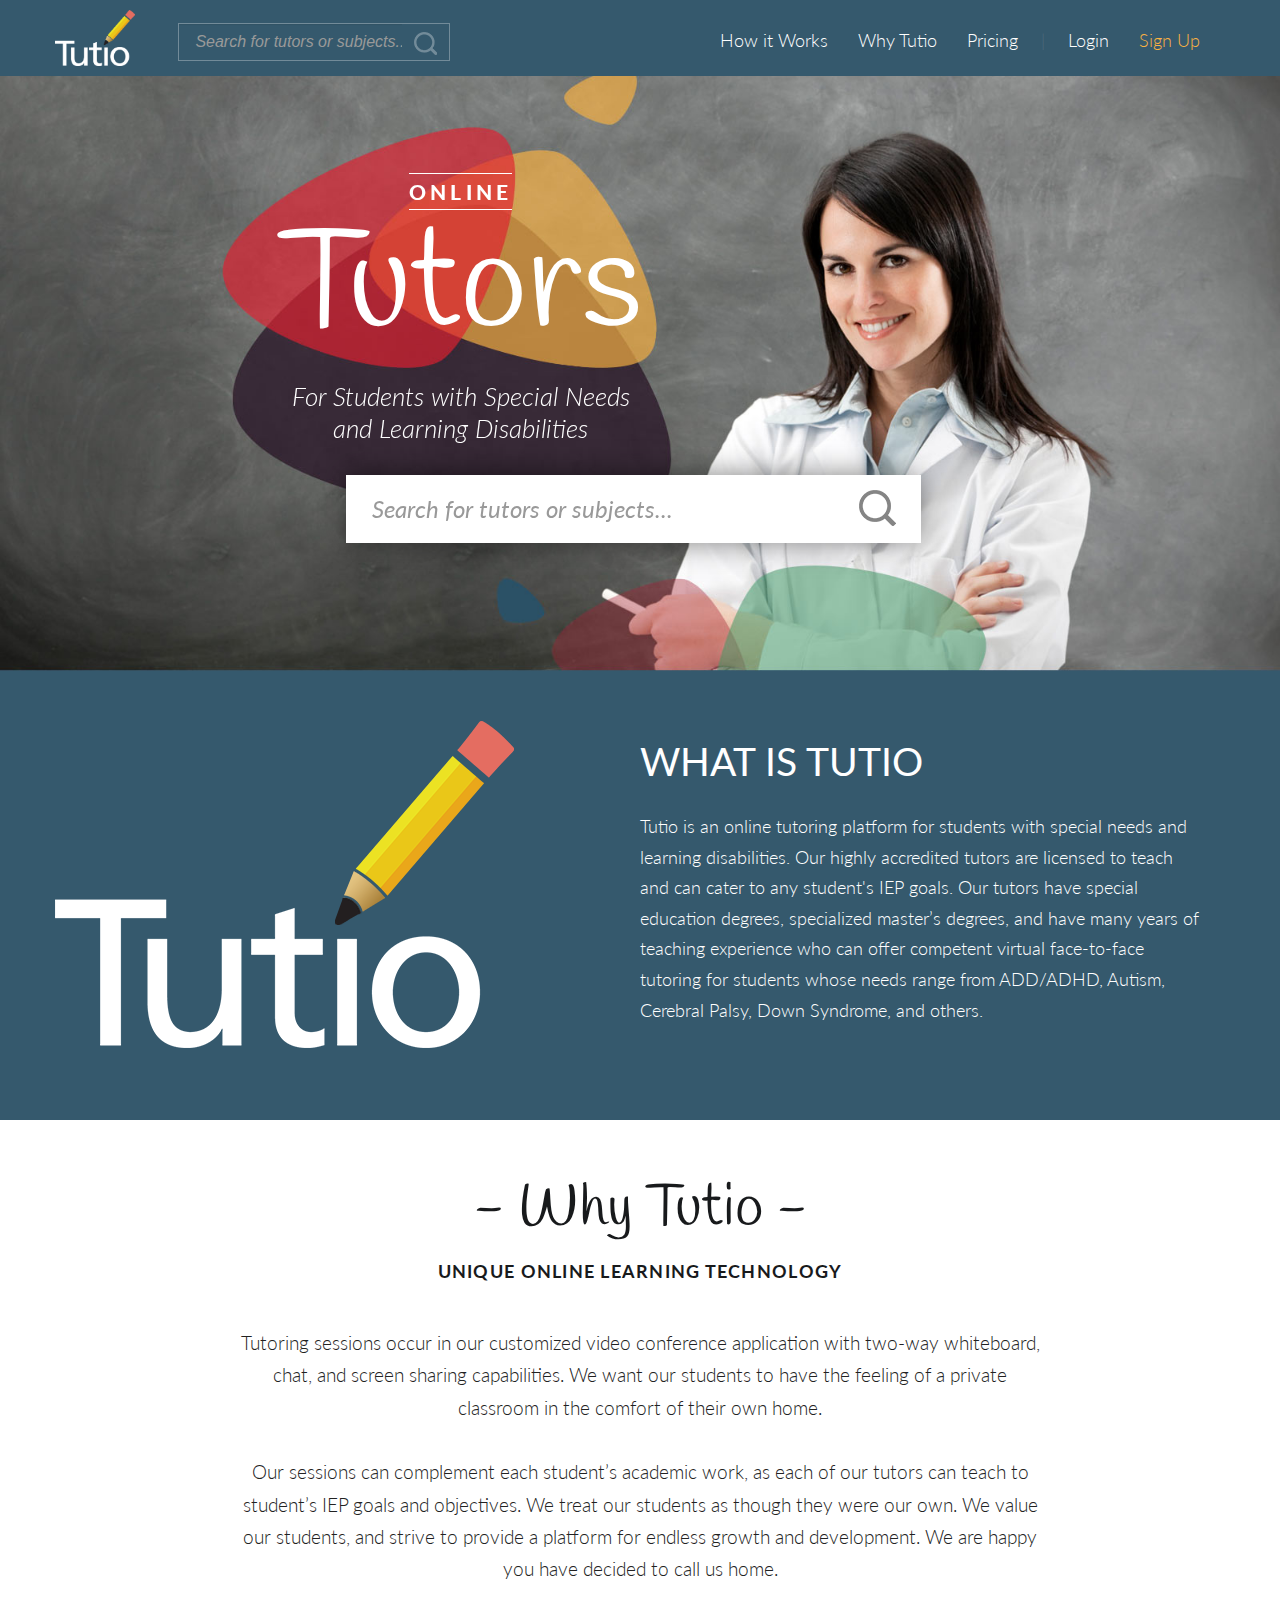
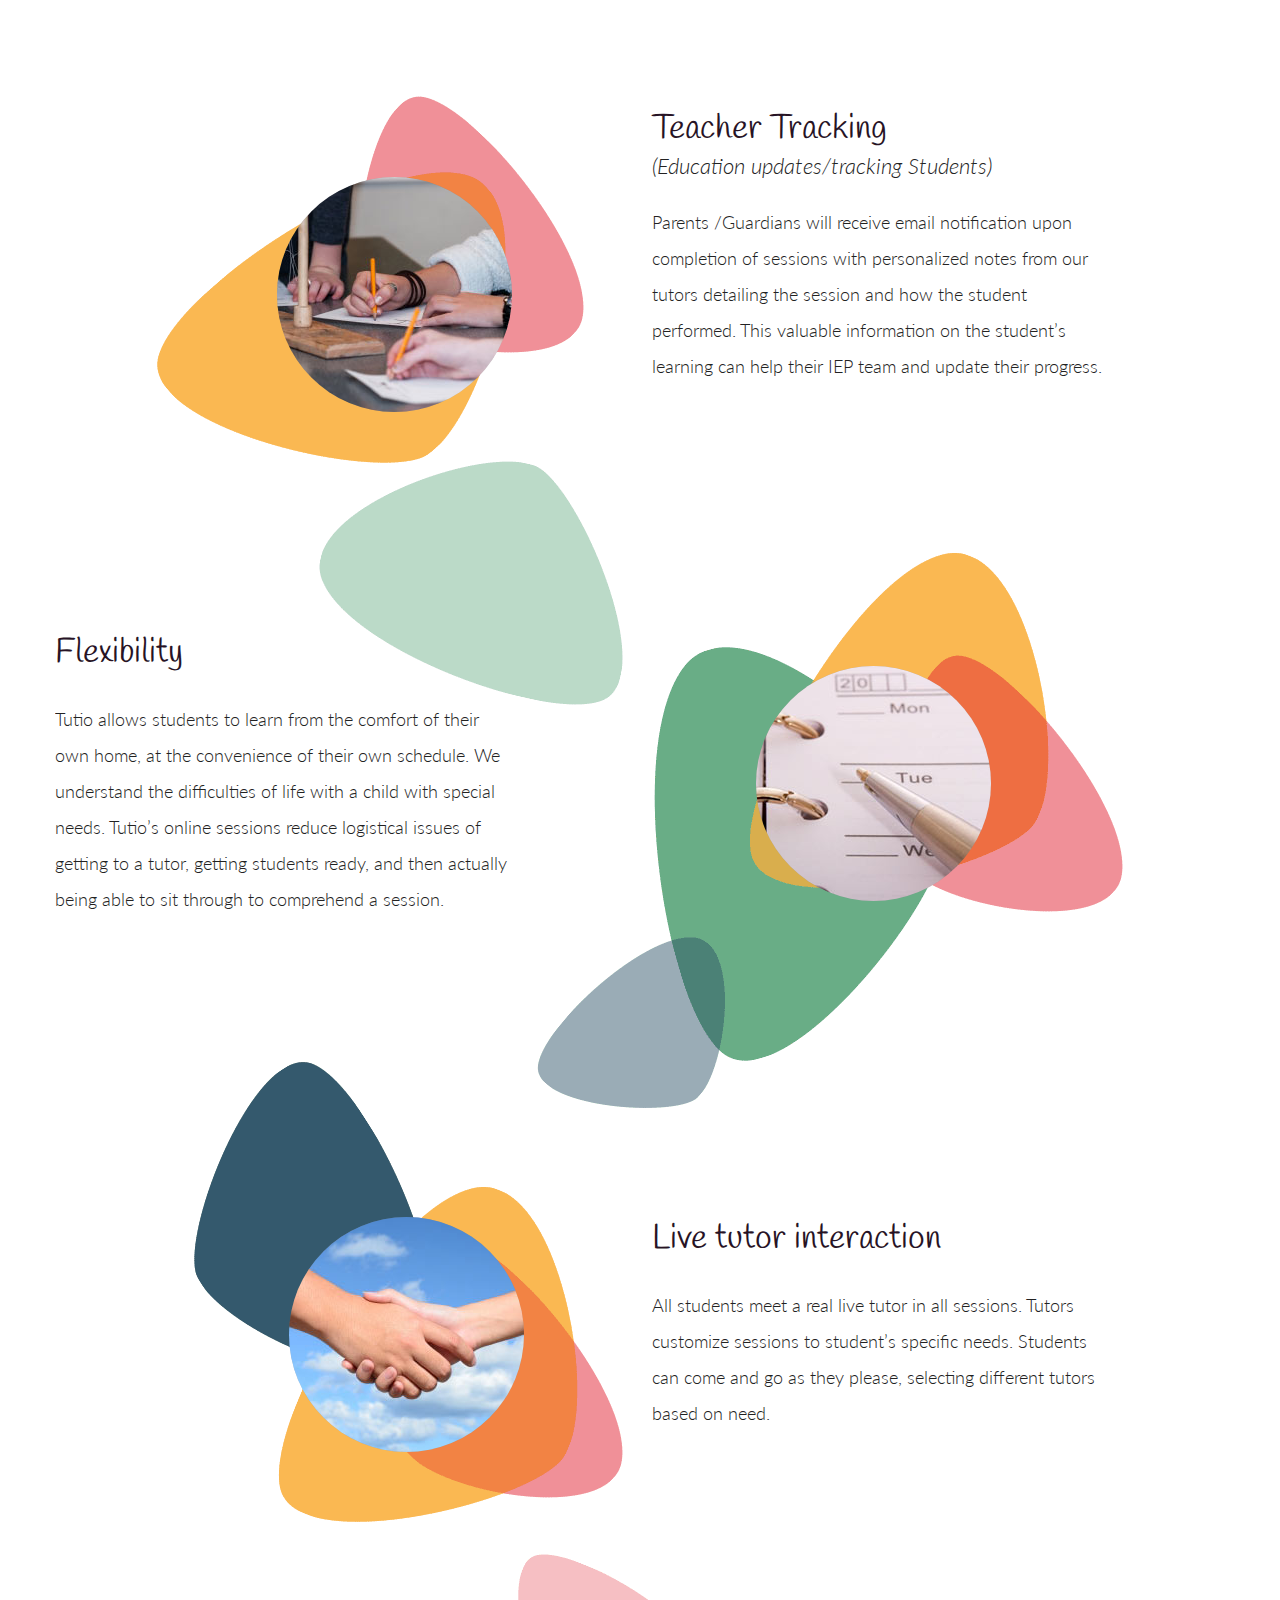
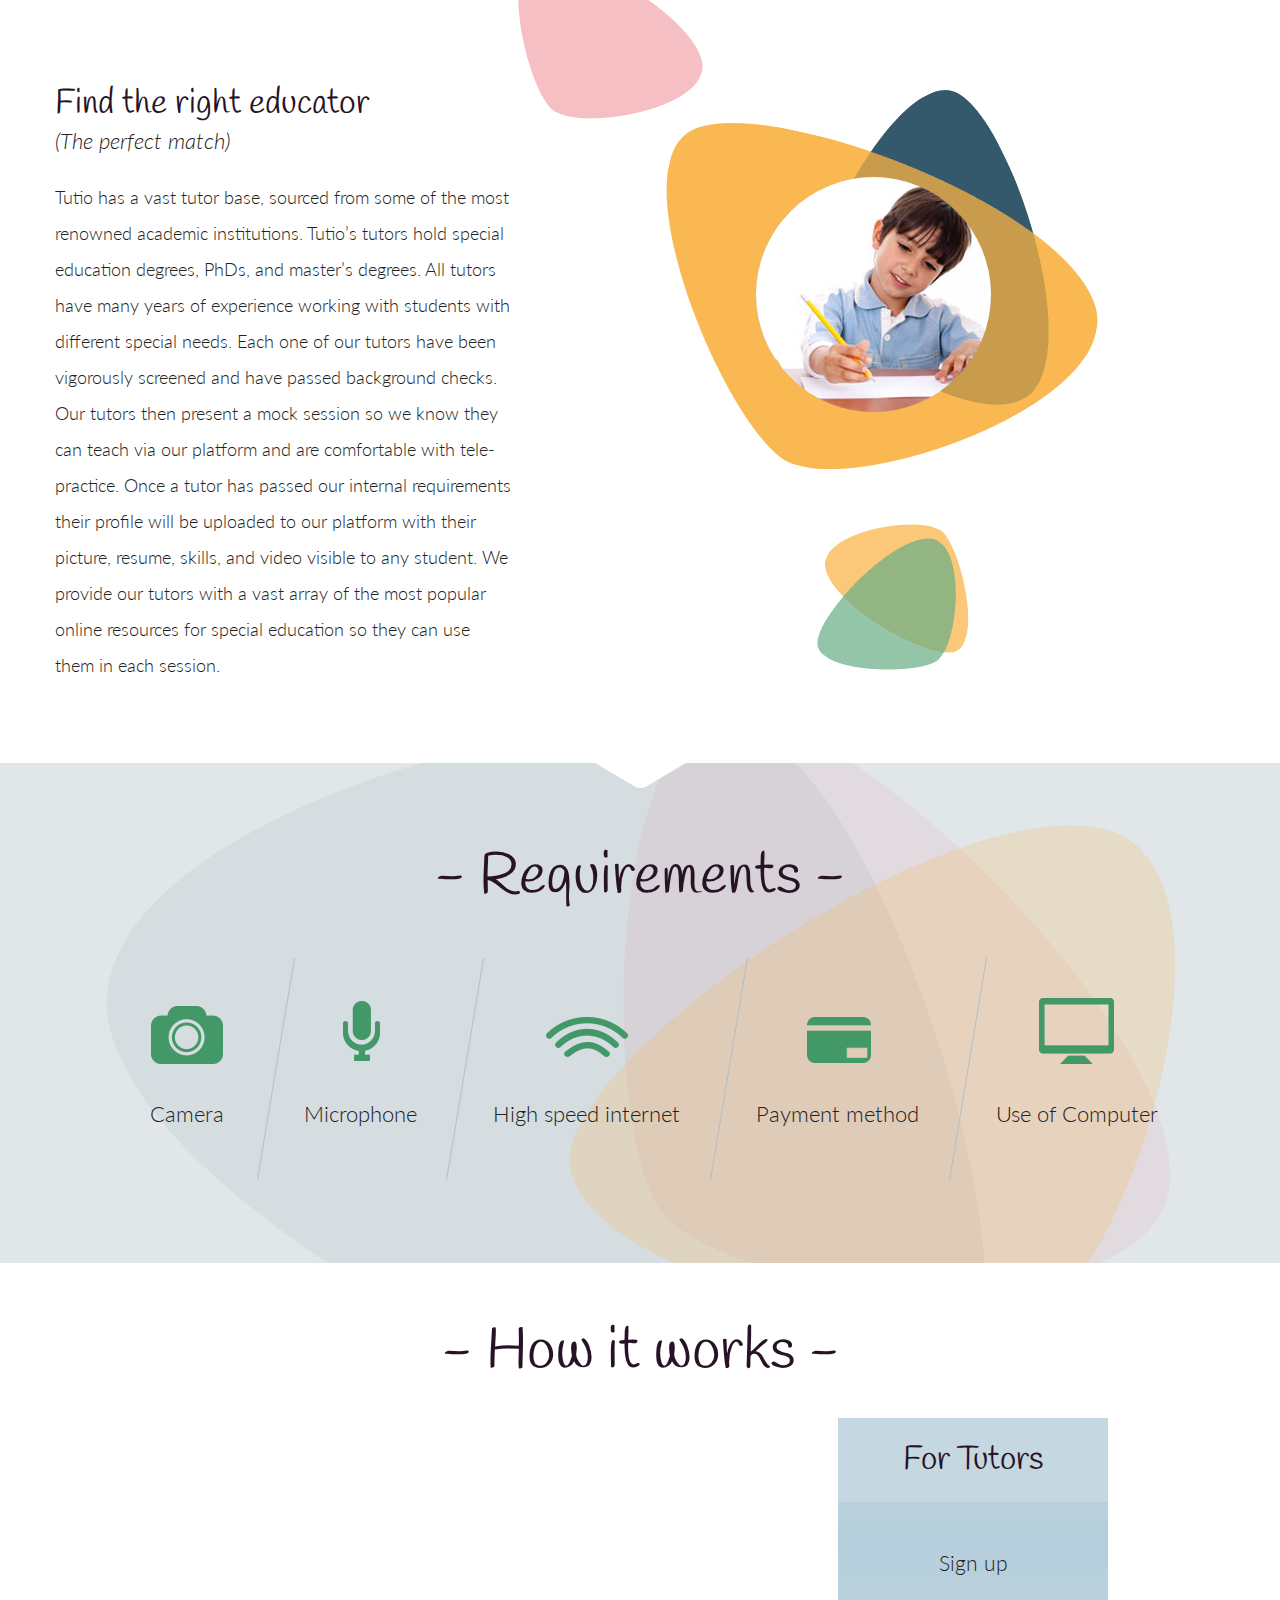
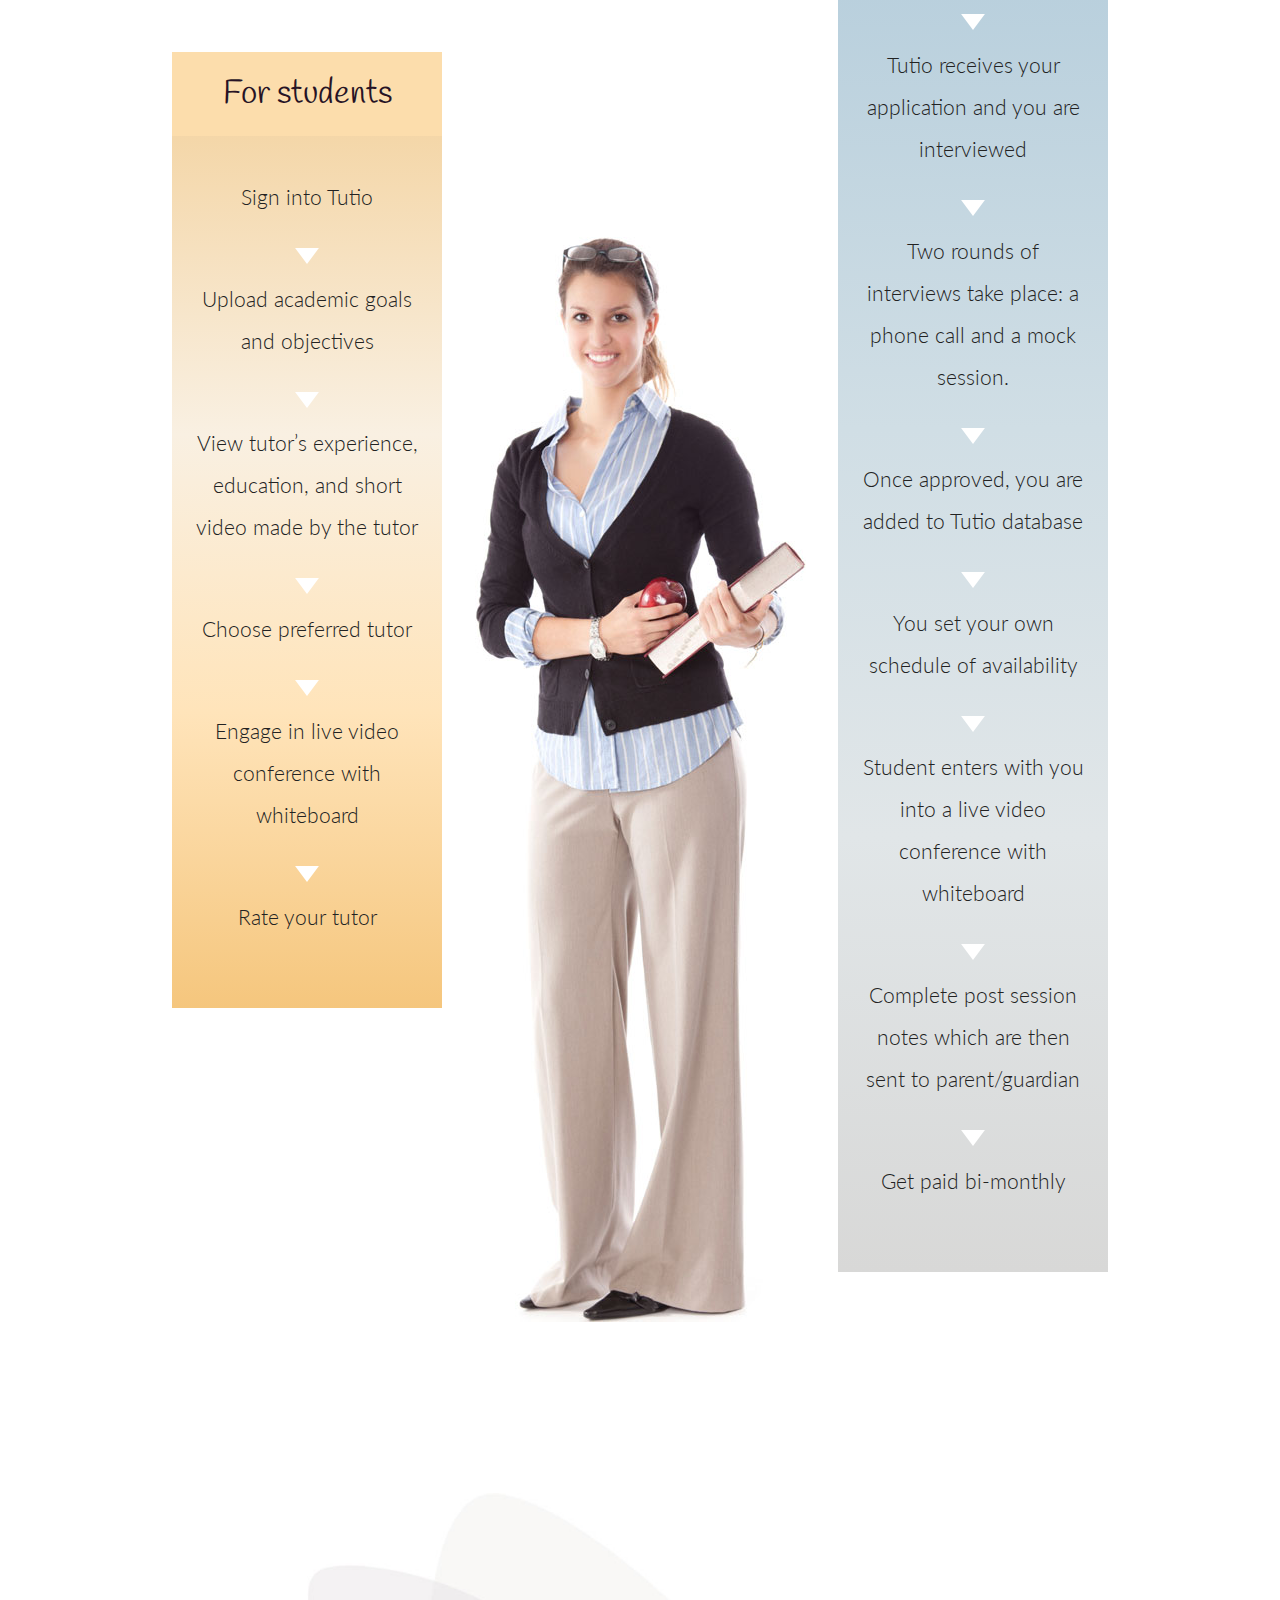
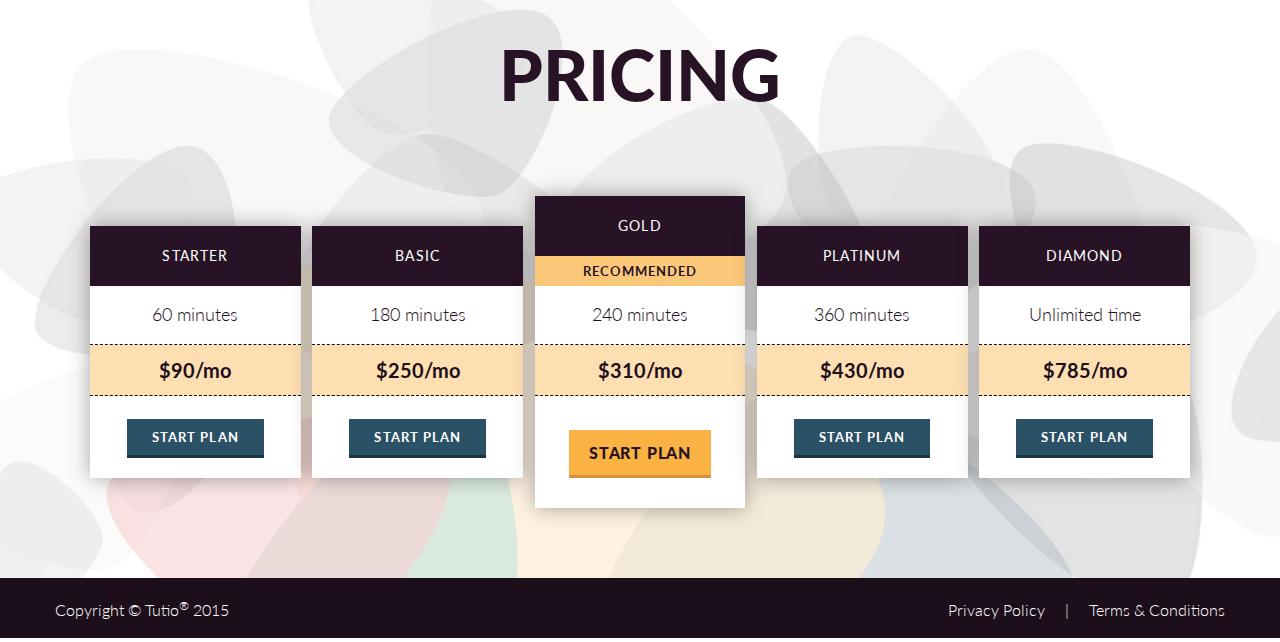
<file: Tutio/public_html/index.html>
<html lang="en">    
    <head>
        <meta charset=utf-8>
        <meta name="viewport" content="width=device-width, initial-scale=1.0">
        <title>Tutio</title>
        <!-- Load fonts -->
        <link href="http://fonts.googleapis.com/css?family=Lato:100,300,400,700,900" rel="stylesheet" type="text/css">
        <link href="http://fonts.googleapis.com/css?family=Handlee" rel="stylesheet" type="text/css">
        <!-- Load css styles -->
        <link rel="stylesheet" type="text/css" href="css/bootstrap.css">
        <link rel="stylesheet" type="text/css" href="css/bootstrap-responsive.css">
        <link rel="stylesheet" type="text/css" href="css/style.css">
        <link rel="stylesheet" type="text/css" href="css/tutio.css">
        <!--[if IE 7]>
            <link rel="stylesheet" type="text/css" href="css/tutio-ie7.css" />
        <![endif]-->
        <!--[if gte IE 9]>
        <style type="text/css">
          .gradient {
             filter: none;
          }
        </style>
      <![endif]-->
        <link rel="stylesheet" type="text/css" href="css/jquery.cslider.css" />
        <link rel="stylesheet" type="text/css" href="css/jquery.bxslider.css" />
        <link rel="stylesheet" type="text/css" href="css/animate.css" />
        <!-- Fav and touch icons -->
        <link rel="apple-touch-icon-precomposed" sizes="144x144" href="images/ico/apple-touch-icon-144.png">
        <link rel="apple-touch-icon-precomposed" sizes="114x114" href="images/ico/apple-touch-icon-114.png">
        <link rel="apple-touch-icon-precomposed" sizes="72x72" href="images/apple-touch-icon-72.png">
        <link rel="apple-touch-icon-precomposed" href="images/ico/apple-touch-icon-57.png">
        <link rel="shortcut icon" href="images/ico/favicon.ico">
    </head>
    <body>
        <div class="navbar">
            <div class="navbar-inner">
                <div class="container">
                    <a href="#" class="brand">
                        <img src="images/logo.png" width="80" height="56" alt="Tutio">
                        <!-- This is website logo -->
                    </a>
                    <form name="search"><input type="search" placeholder="Search for tutors or subjects..."><input type="submit" value=" "></form>
                    <!-- Navigation button, visible on small resolution -->
                    <button type="button" class="btn btn-navbar" data-toggle="collapse" data-target=".nav-collapse">
                        <i class="icon-menu"></i>
                    </button>
                    <!-- Main navigation -->
                    <div class="nav-collapse collapse pull-right">
                        <ul class="nav" id="top-navigation">
                            <li><a href="#how-it-works">How it Works</a></li>
                            <li><a href="#why-tutio">Why Tutio</a></li>
                            <li><a href="#prices">Pricing</a></li>
                            <li><span>|</span></li>
                            <li><a href="#">Login</a></li>
                            <li><a href="#" class="sign-up">Sign Up</a></li>
                        </ul>
                    </div>
                    <!-- End main navigation -->
                </div>
            </div>
        </div>
        <!-- Start home section -->
        <div id="home">
            <h1 class="title">
                <span class="online">online</span>
                <span class="handlee">Tutors</span>
                <span class="desc">For Students with Special Needs and Learning Disabilities</span>
            </h1>
            <form name="search" class="search-big"><input type="search" placeholder="Search for tutors or subjects..."><input type="submit" value=" "></form>
            <ul class="bxslider">
                <li><img src="images/slider01.jpg" alt=""></li>
                <li><img src="images/slider02.jpg" alt=""></li>
                <li><img src="images/slider03.jpg" alt=""></li>
                <li><img src="images/slider04.jpg" alt=""></li>
            </ul>
        </div>
        <!-- End home section -->
        <!-- About Tutio section start -->
        <div class="section primary-section" id="about-tutio">
            <div class="container">
                <div class="row-fluid">
                    <div class="brand">
                        <img src="images/logo.png" alt="Tutio">
                    </div>
                    <div class="title">
                       <h1>WHAT IS TUTIO</h1>
                       <!-- Section's title goes here -->
                       <p>Tutio is an online tutoring platform for students with special needs and learning disabilities. Our highly accredited tutors are licensed to teach and can cater to any student's IEP goals. Our tutors have special education degrees, specialized master’s degrees, and have many years of teaching experience who can offer competent virtual face-to-face tutoring for students whose needs range from ADD/ADHD, Autism, Cerebral Palsy, Down Syndrome, and others.   </p>
                       <!--Simple description for section goes here. -->
                   </div>   
                </div>
            </div>
        </div>
        <!-- About Tutio section end -->
        <!-- Why Tutio section start -->
        <div class="section secondary-section " id="why-tutio">
            <div class="container">
                <div class="title handlee">
                    <h1>- Why Tutio -</h1>
                    <p>Unique Online Learning Technology</p>
                </div>
                <p>
                    Tutoring sessions occur in our customized video conference application with two-way whiteboard, chat, and screen sharing capabilities. We want our students to have the feeling of a private classroom in the comfort of their own home.<br><br>
                    Our sessions can complement each student’s academic work, as each of our tutors can teach to student’s IEP goals and objectives. We treat our students as though they were our own. We value our students, and strive to provide a platform for endless growth and development. We are happy you have decided to call us home. 
                </p>
                <ul class="thumbnails row">
                    <li class="span12 thumbnail teacher-tracking">
                        <img src="images/teacher-tracking.jpg" alt="">
                        <div class="copy">
                            <h3>Teacher Tracking<br><span>(Education updates/tracking Students)</span></h3>
                            <p>Parents /Guardians will receive email notification upon completion of sessions with personalized notes from our tutors detailing the session and how the student performed. This valuable information on the student’s learning can help their IEP team and update their progress.</p>
                        </div>
                    </li>
                    <li class="span12 thumbnail flexibility">
                        <img src="images/flexibility.jpg" alt="">
                        <div class="copy">
                            <h3>Flexibility</h3>
                            <p>Tutio allows students to learn from the comfort of their own home, at the convenience of their own schedule. We understand the difficulties of life with a child with special needs. Tutio’s online sessions reduce logistical issues of getting to a tutor, getting students ready, and then actually being able to sit through to comprehend a session.</p>
                        </div>
                    </li>
                    <li class="span12 thumbnail live-tutor-interaction">
                        <img src="images/live-tutor-interaction.jpg" alt="">
                        <div class="copy">
                            <h3>Live tutor interaction</h3>
                            <p>All students meet a real live tutor in all sessions. Tutors customize sessions to student’s specific needs. Students can come and go as they please, selecting different tutors based on need.</p>
                        </div>
                    </li>
                    <li class="span12 thumbnail find-right-educator">
                        <img src="images/find-right-educator.jpg" alt="">
                        <div class="copy">
                            <h3>Find the right educator<br><span>(The perfect match)</span></h3>
                            <p>Tutio has a vast tutor base, sourced from some of the most renowned academic institutions. Tutio’s tutors hold special education degrees, PhDs, and master’s degrees. All tutors have many years of experience working with students with different special needs. Each one of our tutors have been vigorously screened and have passed background checks. Our tutors then present a mock session so we know they can teach via our platform and are comfortable with tele-practice. Once a tutor has passed our internal requirements their profile will be uploaded to our platform with their picture, resume, skills, and video visible to any student. We provide our tutors with a vast array of the most popular online resources for special education so they can use them in each session.</p>
                        </div>
                    </li>
                </ul>
            </div>
        </div>
        <!-- Why Tutio section end -->
        <!-- Requirements section start -->
        <div class="section primary-section" id="requirements">
            <div class="triangle"></div>
            <div class="container">
                <div class="title handlee">
                    <h1>- Requirements -</h1>
                </div>
                <ul class="reqs-text">
                    <li class="camera"><span></span>Camera</li>
                    <li class="microphone"><span></span>Microphone</li>
                    <li class="internet"><span></span>High speed internet</li>
                    <li class="payment"><span></span>Payment method</li>
                    <li class="computer"><span></span>Use of Computer</li>
                </ul>
            </div>
        </div>
        <!-- Requirements section end -->
        <!-- How it works section start -->
        <div id="how-it-works">
            <div class="section primary-section">
                <div class="container">
                    <div class="title handlee">
                        <h1>- How it works -</h1>
                    </div>
                    <div class="for-students pull-left">
                        <h3>For students</h3>
                        <ul>
                            <li>Sign into Tutio</li>
                            <li>Upload academic goals and objectives</li>
                            <li>View tutor’s experience, education, and short video made by the tutor</li>
                            <li>Choose preferred tutor</li>
                            <li>Engage in live video conference with whiteboard</li>
                            <li>Rate your tutor</li>
                        </ul>
                    </div>
                    <div class="for-tutors pull-right">
                        <h3>For Tutors</h3>
                        <ul>
                            <li>Sign up</li>
                            <li>Tutio receives your application and you are interviewed</li>
                            <li>Two rounds of interviews take place: a phone call and a mock session.</li>
                            <li>Once approved, you are added to Tutio database</li>
                            <li>You set your own schedule of availability</li>
                            <li>Student enters with you into a live video conference with whiteboard</li>
                            <li>Complete post session notes which are then sent to parent/guardian</li>
                            <li>Get paid bi-monthly</li>
                        </ul>
                    </div>
                </div>
            </div>
        </div>
        <!-- Pricing section start -->
        <div id="pricing" class="section secondary-section">
            <div class="container">
                <div class="title lato">
                    <h1>Pricing</h1>
                </div>
                <div class="price-table row-fluid" id="prices">
                    <div class="span2 price-column offset1">
                        <h3>Starter</h3>
                        <ul class="list">
                            <li> 60 minutes</li>
                            <li class="price">$90/mo</li>
                        </ul>
                        <a href="#" class="button button-ps">Start plan</a>
                    </div>
                    <div class="span2 price-column">
                        <h3>Basic</h3>
                        <ul class="list">
                            <li>180 minutes</li>
                            <li class="price">$250/mo</li>
                        </ul>
                        <a href="#" class="button button-ps">Start plan</a>
                    </div>
                    <div class="span2 price-column recommended">
                        <h3>Gold</h3>
                        <ul class="list">
                            <li class="recommended">recommended</li>
                            <li>240 minutes</li>
                            <li class="price">$310/mo</li>
                        </ul>
                        <a href="#" class="button button-ps button-ps-invert">Start plan</a>
                    </div>
                    <div class="span2 price-column">
                        <h3>Platinum</h3>
                        <ul class="list">
                            <li>360 minutes</li>
                            <li class="price">$430/mo</li>
                        </ul>
                        <a href="#" class="button button-ps">Start plan</a>
                    </div>
                    <div class="span2 price-column">
                        <h3>Diamond</h3>
                        <ul class="list">
                            <li>Unlimited time</li>
                            <li class="price">$785/mo</li>
                        </ul>
                        <a href="#" class="button button-ps">Start plan</a>
                    </div>
                </div>
            </div>
        </div>
        <!-- Pricing section end -->
        <!-- Footer section start -->
        <div class="footer">
            <div class="container">
                <div class="pull-left">Copyright &copy; Tutio<sup>&REG;</sup> 2015</div>
                <div class="pull-right"><a href="#">Privacy Policy</a><span>|</span><a href="#">Terms &amp; Conditions</a></div>
            </div>
        </div>
        <!-- Footer section end -->
        <!-- ScrollUp button start -->
        <div class="scrollup">
            <a href="#">
                <i class="icon-up-open"></i>
            </a>
        </div>
        <!-- ScrollUp button end -->
        <!-- Include javascript -->
        <script src="js/jquery.js"></script>
        <script type="text/javascript" src="js/jquery.mixitup.js"></script>
        <script type="text/javascript" src="js/bootstrap.js"></script>
        <script type="text/javascript" src="js/modernizr.custom.js"></script>
        <script type="text/javascript" src="js/jquery.bxslider.js"></script>
        <script type="text/javascript" src="js/jquery.cslider.js"></script>
        <script type="text/javascript" src="js/jquery.placeholder.js"></script>
        <script type="text/javascript" src="js/jquery.inview.js"></script>
        <script>
            $(document).ready(function(){
                $('.bxslider').bxSlider({
                    auto: true,
                  });
              });
        </script>
        <!-- css3-mediaqueries.js for IE8 or older -->
        <!--[if lt IE 9]>
            <script src="js/respond.min.js"></script>
        <![endif]-->
        <script type="text/javascript" src="js/app.js"></script>
    </body>
</html>
</file>
<file: Tutio/public_html/css/tutio.css>
@font-face {
  font-family: 'porta';
  src: url('../fonts/pluton.eot?49924914');
  src: url('../fonts/pluton.eot?49924914#iefix') format('embedded-opentype'),
       url('../fonts/pluton.woff?49924914') format('woff'),
       url('../fonts/pluton.ttf?49924914') format('truetype'),
       url('../fonts/pluton.svg?49924914#porta') format('svg');
  font-weight: normal;
  font-style: normal;
}
/* Chrome hack: SVG is rendered more smooth in Windozze. 100% magic, uncomment if you need it. */
/* Note, that will break hinting! In other OS-es font will be not as sharp as it could be */
/*
@media screen and (-webkit-min-device-pixel-ratio:0) {
  @font-face {
    font-family: 'porta';
    src: url('../font/porta.svg?49924914#porta') format('svg');
  }
}
*/

.navbar .nav > li > a.sign-up { color: #fab243; }

 [class^="icon-"]:before, [class*=" icon-"]:before {
  font-family: "porta";
  font-style: normal;
  font-weight: normal;
  speak: none;
 
  display: inline-block;
  text-decoration: inherit;
  
  text-align: center;
  /* opacity: .8; */
 
  /* For safety - reset parent styles, that can break glyph codes*/
  font-variant: normal;
  text-transform: none;
     
  /* fix buttons height, for twitter bootstrap */
  
 
  /* you can be more comfortable with increased icons size */
   /*font-size: 120%; */


 
  /* Uncomment for 3D effect */
  /* text-shadow: 1px 1px 1px rgba(127, 127, 127, 0.3); */
}

.icon-plus:before { content: '\e826'; } /* '' */
.icon-email:before { content: '\e825'; } /* '' */
.icon-cog:before { content: '\e823'; } /* '' */
.icon-ok:before { content: '\e80a'; } /* '' */
.icon-cancel:before { content: '\e80b'; } /* '' */
.icon-calendar:before { content: '\e10b'; } /* '' */
.icon-help-circled:before { content: '\e81a'; } /* '' */
.icon-location:before { content: '\e81b'; } /* '' */
.icon-left-open:before { content: '\e804'; } /* '' */
.icon-right-open:before { content: '\e803'; } /* '' */
.icon-up-open:before { content: '\e805'; } /* '' */
.icon-menu-1:before { content: '\e800'; } /* '' */
.icon-link-ext:before { content: '\e822'; } /* '' */
.icon-menu:before { content: '\e801'; } /* '' */
.icon-mail-alt:before { content: '\e81c'; } /* '' */
.icon-angle-left:before { content: '\e81e'; } /* '' */
.icon-angle-right:before { content: '\e81f'; } /* '' */
.icon-angle-up:before { content: '\e820'; } /* '' */
.icon-angle-down:before { content: '\e821'; } /* '' */
.icon-desktop:before { content: '\e814'; } /* '' */
.icon-mobile:before { content: '\e81d'; } /* '' */
.icon-calendar-empty:before { content: '\e802'; } /* '' */
.icon-github-circled:before { content: '\e811'; } /* '' */
.icon-vimeo-circled:before { content: '\e808'; } /* '' */
.icon-twitter-circled:before { content: '\e807'; } /* '' */
.icon-facebook-circled:before { content: '\e80e'; } /* '' */
.icon-gplus-circled:before { content: '\e80d'; } /* '' */
.icon-pinterest-circled:before { content: '\e809'; } /* '' */
.icon-linkedin-circled:before { content: '\e806'; } /* '' */
.icon-dribbble-circled:before { content: '\e80f'; } /* '' */
.icon-stumbleupon-circled:before { content: '\e810'; } /* '' */
.icon-lastfm-circled:before { content: '\e812'; } /* '' */
.icon-skype-circled:before { content: '\e813'; } /* '' */
.icon-globe:before { content: '\e815'; } /* '' */
.icon-award:before { content: '\e816'; } /* '' */
.icon-user:before { content: '\e818'; } /* '' */
.icon-users:before { content: '\e819'; } /* '' */
.icon-chart-bar:before { content: '\e80c'; } /* '' */
.icon-phone:before { content: '\e824'; } /* '' */
.icon-megaphone:before { content: '\e817'; } /* '' */
</file>
<file: Tutio/public_html/css/tutio-ie7.css>
[class^="icon-"], [class*=" icon-"] {
  font-family: 'porta';
  font-style: normal;
  font-weight: normal;
 
  /* fix buttons height */
  line-height: 1.0em;
 
  /* you can be more comfortable with increased icons size */
  /* font-size: 120%; */
}
 
.icon-plus { *zoom: expression( this.runtimeStyle['zoom'] = '1', this.innerHTML = '&#xe826;&nbsp;'); }
.icon-email { *zoom: expression( this.runtimeStyle['zoom'] = '1', this.innerHTML = '&#xe825;&nbsp;'); }
.icon-cog { *zoom: expression( this.runtimeStyle['zoom'] = '1', this.innerHTML = '&#xe823;&nbsp;'); }
.icon-ok { *zoom: expression( this.runtimeStyle['zoom'] = '1', this.innerHTML = '&#xe80a;&nbsp;'); }
.icon-cancel { *zoom: expression( this.runtimeStyle['zoom'] = '1', this.innerHTML = '&#xe80b;&nbsp;'); }
.icon-calendar { *zoom: expression( this.runtimeStyle['zoom'] = '1', this.innerHTML = '&#xe10b;&nbsp;'); }
.icon-help-circled { *zoom: expression( this.runtimeStyle['zoom'] = '1', this.innerHTML = '&#xe81a;&nbsp;'); }
.icon-location { *zoom: expression( this.runtimeStyle['zoom'] = '1', this.innerHTML = '&#xe81b;&nbsp;'); }
.icon-left-open { *zoom: expression( this.runtimeStyle['zoom'] = '1', this.innerHTML = '&#xe804;&nbsp;'); }
.icon-right-open { *zoom: expression( this.runtimeStyle['zoom'] = '1', this.innerHTML = '&#xe803;&nbsp;'); }
.icon-up-open { *zoom: expression( this.runtimeStyle['zoom'] = '1', this.innerHTML = '&#xe805;&nbsp;'); }
.icon-menu-1 { *zoom: expression( this.runtimeStyle['zoom'] = '1', this.innerHTML = '&#xe800;&nbsp;'); }
.icon-link-ext { *zoom: expression( this.runtimeStyle['zoom'] = '1', this.innerHTML = '&#xe822;&nbsp;'); }
.icon-menu { *zoom: expression( this.runtimeStyle['zoom'] = '1', this.innerHTML = '&#xe801;&nbsp;'); }
.icon-mail-alt { *zoom: expression( this.runtimeStyle['zoom'] = '1', this.innerHTML = '&#xe81c;&nbsp;'); }
.icon-angle-left { *zoom: expression( this.runtimeStyle['zoom'] = '1', this.innerHTML = '&#xe81e;&nbsp;'); }
.icon-angle-right { *zoom: expression( this.runtimeStyle['zoom'] = '1', this.innerHTML = '&#xe81f;&nbsp;'); }
.icon-angle-up { *zoom: expression( this.runtimeStyle['zoom'] = '1', this.innerHTML = '&#xe820;&nbsp;'); }
.icon-angle-down { *zoom: expression( this.runtimeStyle['zoom'] = '1', this.innerHTML = '&#xe821;&nbsp;'); }
.icon-desktop { *zoom: expression( this.runtimeStyle['zoom'] = '1', this.innerHTML = '&#xe814;&nbsp;'); }
.icon-mobile { *zoom: expression( this.runtimeStyle['zoom'] = '1', this.innerHTML = '&#xe81d;&nbsp;'); }
.icon-calendar-empty { *zoom: expression( this.runtimeStyle['zoom'] = '1', this.innerHTML = '&#xe802;&nbsp;'); }
.icon-github-circled { *zoom: expression( this.runtimeStyle['zoom'] = '1', this.innerHTML = '&#xe811;&nbsp;'); }
.icon-vimeo-circled { *zoom: expression( this.runtimeStyle['zoom'] = '1', this.innerHTML = '&#xe808;&nbsp;'); }
.icon-twitter-circled { *zoom: expression( this.runtimeStyle['zoom'] = '1', this.innerHTML = '&#xe807;&nbsp;'); }
.icon-facebook-circled { *zoom: expression( this.runtimeStyle['zoom'] = '1', this.innerHTML = '&#xe80e;&nbsp;'); }
.icon-gplus-circled { *zoom: expression( this.runtimeStyle['zoom'] = '1', this.innerHTML = '&#xe80d;&nbsp;'); }
.icon-pinterest-circled { *zoom: expression( this.runtimeStyle['zoom'] = '1', this.innerHTML = '&#xe809;&nbsp;'); }
.icon-linkedin-circled { *zoom: expression( this.runtimeStyle['zoom'] = '1', this.innerHTML = '&#xe806;&nbsp;'); }
.icon-dribbble-circled { *zoom: expression( this.runtimeStyle['zoom'] = '1', this.innerHTML = '&#xe80f;&nbsp;'); }
.icon-stumbleupon-circled { *zoom: expression( this.runtimeStyle['zoom'] = '1', this.innerHTML = '&#xe810;&nbsp;'); }
.icon-lastfm-circled { *zoom: expression( this.runtimeStyle['zoom'] = '1', this.innerHTML = '&#xe812;&nbsp;'); }
.icon-skype-circled { *zoom: expression( this.runtimeStyle['zoom'] = '1', this.innerHTML = '&#xe813;&nbsp;'); }
.icon-globe { *zoom: expression( this.runtimeStyle['zoom'] = '1', this.innerHTML = '&#xe815;&nbsp;'); }
.icon-award { *zoom: expression( this.runtimeStyle['zoom'] = '1', this.innerHTML = '&#xe816;&nbsp;'); }
.icon-user { *zoom: expression( this.runtimeStyle['zoom'] = '1', this.innerHTML = '&#xe818;&nbsp;'); }
.icon-users { *zoom: expression( this.runtimeStyle['zoom'] = '1', this.innerHTML = '&#xe819;&nbsp;'); }
.icon-chart-bar { *zoom: expression( this.runtimeStyle['zoom'] = '1', this.innerHTML = '&#xe80c;&nbsp;'); }
.icon-phone { *zoom: expression( this.runtimeStyle['zoom'] = '1', this.innerHTML = '&#xe824;&nbsp;'); }
.icon-megaphone { *zoom: expression( this.runtimeStyle['zoom'] = '1', this.innerHTML = '&#xe817;&nbsp;'); }
</file>
<file: Tutio/public_html/css/style.css>
/* Table of content
1.General - This is created general styles and overide some bootstrap classes.
2.Layout
 2.1 Animations
 2.2 Buttons
 2.3 Thumbnail - overide bootstrap thumbnail and add mased effect
 2.4 Social icons -style for social icons list
3 Sections - definition for section and subsection
 3.1 Why Tutio
 3.2 Requirements
 3.3 How it works
 3.4 Pricing
 3.5 Home
 3.6 Footer
4 Responsive 
**********************************************************************/

/*
1. General
**********************************************************************/
 body {
    font-family:'Lato', sans-serif;
    color: #FFF;
    line-height:1.2em;
    font-size:17px;
    line-height:20px;
    font-weight:400;
}
a {
    color:#181A1C;
    text-decoration: none;
}
a:hover {
    color: #FECE1A;
    text-decoration:none;
}
.navbar .nav > li > a:focus,
.navbar .nav > li > a:hover {
  color: #FFF !important;
}
h1, h2, h3, h4, h5, h6 {
    font-weight: normal;
}
h1 {
    margin: 10px;
}
p {
    padding: 10px;
    font-weight: 300;
    color: #222;
    line-height: 1.7em;
    font-size: 19px;
}
.navbar {
    background: #35596D;
    margin-bottom:0;
    min-height:75px;
}

.navbar-fixed-top {
    min-height:60px;
    height:60px;
    padding-top:0;
}
.navbar-inner {
    background: #35596D;
    -webkit-border-radius: 0;
    -moz-border-radius: 0;
    border-radius: 0;
    -khtml-border-radius: 0;
    filter: none;
    border: none;
    box-shadow: none;
}
.navbar .brand img {
    width:80px;
    height:56px;
}
.navbar .nav {
    margin: 10px 10px 0 0;
}
.navbar .nav > li > a,
.navbar .nav > li > span {
    line-height: auto;
    vertical-align: middle;
    margin:10px 0px;
    -webkit-box-shadow: none;
    -moz-box-shadow: none;
    box-shadow: none;
    text-shadow: none;
    color: #fff;
    transition: color 1s ease;
    font-size: 18px;
    font-weight: 300;
}
.navbar .nav > li > span {
  float: none;
  padding: 10px 8px 10px;
  color: #4D6A7B;
  text-decoration: none;
  display: block;
}
.navbar .nav > li:hover> a, .navbar .nav > .active > a, .navbar .nav > .active > a:hover, .navbar .nav > .active > a:focus {
    color: #fab243;
    transition: color 1s ease;
    background-color: transparent !important;
    -webkit-box-shadow: none;
     -moz-box-shadow: none;
          box-shadow: none;
}
.navbar .btn-navbar:hover, .navbar .btn-navbar {
    -webkit-border-radius: 0;
    -moz-border-radius: 0;
    border-radius: 0;
    -khtml-border-radius: 0;
    background:#fab243;
    color: #35596D;
}
.navbar input[type="search"] {
    border: 1px solid #728B99;
    background: none;
    color: #FFF;
    font-style: italic;
    -webkit-border-radius: 0;
    -moz-border-radius: 0;
    border-radius: 0;
    -khtml-border-radius: 0;
    width: 100%;
    height: 28px;
    font-size: 16px;
    text-indent: 10px;
    border-right: 0;
    float: left;
}
.navbar input[type="submit"] {
    background: transparent url("../images/search.gif") no-repeat top left;
    width: 48px;
    height: 38px;
    border: 1px solid #728B99;
    border-left: 0;
    position: absolute;
    right: -14px;
    
}
.navbar form { float: left; position: relative; margin-left: 2%; position: relative; top: 23px; width: 22%; }

/******
2. Layout
**********************************************************************/
.centered {
    margin-left:auto;
    margin-right:auto;
    float: none;
    text-align: center;
}
/* Use this class if you want ceter element with span* class */
 .center {
    float: none !important;
    margin: 0 auto !important;
    text-align: center;
}
.highlighted-box {
    background:#F4F8F9;
    padding:20px 30px;
}
.highlighted-box h1 {
    margin:0px;
}
.large-text {
    line-height:1.2em;
    font-size: 30px;
    color: #181A1C;
    padding:20px;
    margin-bottom:20px;
}
.highlighted-box h1, .highlighted-box p {
    color: #181A1C !important;
}
.circle-border {
    display: inline-block;
    -webkit-border-radius: 500px;
    -moz-border-radius: 500px;
    border-radius: 500px;
    -khtml-border-radius: 500px;
    border: 3px solid #fff;
}
.left-align {
    text-align:left;
}
.right-align {
    text-align:left;
}
.error {
    color: #CF0000;
    display: none;
}
.invisible {
    display:none;
    visibility:visible;
}
.triangle {
    margin: 0 auto;
    text-align:center;
    width: 91px;
    height: 25px;
    border-top: 0px solid #FFF;
    border-left: 0px outset transparent;
    border-right: 0px outset transparent;
    position: relative;
    background: url('../images/arrow.png') no-repeat top left;
}
.da-slide {
  position: absolute;
  width: 100%;
  height: 100%;
  top: 0px;
  left: 0px;
  text-align: left;
  border: 1px solid red;
}
.da-slide-current .da-img {
  left: 0 !important;
  opacity: 1;
}
.da-slide .da-img {
  text-align: center;
  width: 100% !important;
  top: 0;
  height: 256px;
  line-height: 360px;
  left: 110%;
  border: 1px solid blue;
}

/*
2.1 Animations
**********/

.bx-wrapper img { width: auto !important; height: auto !important;}
.bx-wrapper .bx-viewport { left: 0 !important; }

 .zoom-in {
    -webkit-transform: scale(1, 1);
    -moz-transform: scale(1, 1);
    -o-transform: scale(1, 1);
    -ms-transform: scale(1, 1);
    -webkit-transition: all 250ms ease;
    -moz-transition: all 250ms ease;
    -o-transition: all 250ms ease;
    -ms-transition: all 250ms ease;
    transition: all 250ms ease;
}
.zoom-in:hover {
    -webkit-transform: scale(1.1, 1.1);
    -moz-transform: scale(1.1, 1.1);
    -o-transform: scale(1.1, 1.1);
    -ms-transform: scale(1.1, 1.1);
}
/*
2.2 Buttons - There are buttons on a transparent background, primary and secondary color background.
**********/
 .button,  .button:visited, .button:focus {
    display:inline-block;
    border:1px solid #181A1C;
    color:#181A1C;
    background-color:transparent;
    padding:10px 25px;
    font-size:17px;
    line-height:auto;
}
.button:hover, .button:active{
    background-color:#181A1C;
    color:#fff;
}
.button-sp, .button-sp:visited, .button-sp:focus {
    border:none;
    background-color:#FECE1A;
    color:#181A1C;
}
.button-sp:hover, .button-sp:active {
    background-color:#181A1C;
    color:#FECE1A;
}
.button-ps, .button-ps:visited, .button-ps:focus {
    border:none;
    background-color:#2B5166;
    color:#FFF;
    border-bottom:3px solid #1A3544;
    font: 700 13px Lato;
    letter-spacing: 0.08em;
}
.button-ps:hover, .button-ps:active,
.button-ps-invert, .button-ps-invert:visited, .button-ps-invert:focus {
    background-color:#FAB243;
    color:#271325;
    border-bottom-color: #D0953A;
}
.button-ps-invert:hover, .button-ps-invert:active {
    border:none;
    background-color:#2B5166;
    color:#FFF;
    border-bottom:3px solid #1A3544;
    font: 700 13px Lato;
    letter-spacing: 0.08em;
}

/*
2.3 Thumbnails - Predefined bootstrap's thumbnail class.
**********/
.thumbnails { background: url("../images/why-tutio.gif") no-repeat center top; }
 .thumbnail {
    width:100%;
    padding:0;
    overflow: hidden;
    position: relative;
    border:0;
    -webkit-border-radius: 0;
    -moz-border-radius: 0;
    border-radius: 0;
    -khtml-border-radius: 0;
    box-shadow:none;
    text-align:center;
}
.teacher-tracking img { margin:7% 0 0 19%; float: left; }
.flexibility img {margin: 20% 20% 0 0; float: right;}
.live-tutor-interaction img { margin: 24% 0 0 20%; float: left; }
.find-right-educator img { margin: 26% 20% 0 0; float: right; }
.flexibility div,
.find-right-educator div { float: left; }
.teacher-tracking div,
.live-tutor-interaction div { float: right; }

.flexibility div { margin-top: 16%; }
.live-tutor-interaction div { margin-top: 23%; }
.find-right-educator div { margin-top: 17%;}

.thumbnail img { 
    -webkit-border-radius: 235px;
    -moz-border-radius: 235px; 
    border-radius: 235px; 
    -webkit-box-shadow: inset 10px 12px 76px 0px rgba(127,127,127,0.75);
    -moz-box-shadow: inset 10px 12px 76px 0px rgba(127,127,127,0.75);
    box-shadow: inset 10px 12px 76px 0px rgba(127,127,127,0.75);
}
.thumbnail .copy {
    text-align: left;
    width: 49%;
}
.thumbnail .copy h3 {color: #271325; font: 34px Handlee;}
.thumbnail .copy h3 span { font: 300 22px Lato; font-style: italic; color: #222; }
.secondary-section#why-tutio .thumbnail .copy p {width: 80%; text-align: left; color: #222; text-align: left !Important; margin: 0 !Important; font-size: 18px; line-height: 2em; padding-top: 25px; }

.thumbnail .more {
    display:block;
    z-index:4;
    position:absolute;
    top:-100px;
    left:50%;
    margin:0 auto;
    margin-left:-41px;
    width:80px;
    height:80px;
    font-size:40px;
    color:#fff;
    text-decoration:none;
    line-height: 70px;
    text-align: center;
}
.thumbnail:hover .more {
    top:40%;
    margin-top:-40px;
    -webkit-transition: all 0.3s ease-out;
    -moz-transition: all 0.3s ease-out;
    -o-transition: all 0.3 s ease-out;
    -ms-transition: all 0.3s ease-out;
    transition: all 0.3s ease-out;
}
.thumbnail h3, 
.thumbnail p {
    margin:0;
    padding:0;
    position:relative;
    z-index:4;
}
.thumbnail h3 {
    color: #FECE1A;
    margin-top:10px;
    font-size:20px;
}
.thumbnail > p {
    padding-bottom:20px;
}
.thumbnail .mask {
    opacity:0.85;
    filter: alpha(opacity=85);
    top:100%;
    left:0;
    width:100%;
    height:100%;
    background:#181A1C;
    position:absolute;
    -webkit-transition: all 0.2s ease-out;
    -moz-transition: all 0.2s ease-out;
    -o-transition: all 0.2 s ease-out;
    -ms-transition: all 0.2s ease-out;
    transition: all 0.2s ease-out;
}
.thumbnail:hover .mask {
    top:0;
}
/*
2.4 Socail icons
************/
 .social {
    list-style: none;
    float: none;
    position:relative;
    margin:5px; auto;
}
.social li {
    display:inline-block;
    line-height: 32px;
    font-family:'Porta';
    font-size: 32px;
    padding:0 5px;
}
.social li a {
    margin:0;
    padding:0;
    width:32px;
    height:32px;
    color: #FECE1A;
}
.social li a:hover {
    color:#181A1C;
}
/*
3. Sections 
***************************************************************************/
 .section {
    padding-bottom: 50px;
}
.section .container {
    padding-top:50px;
}
.section .title {
    text-align: left;
    padding:10px;
    margin-bottom: 15px;
}
.section .title h1 {
    font-weight: normal;
    margin-bottom: 20px;
    padding: 0;
}
.section .title > p {
    font-size: 18px;
    color: #FFF;
    font-weight: 300;
    line-height: 1.7em;
}
.primary-section {
    background:#35596D;
}
.primary-section .brand {float: left; margin-right: 5%; width: 45%; }

.primary-section, .primary-section .title p, .primary-section h3 {
    color: #FFF;
}
.primary-section h1 {
    color:#FFF;
}
.secondary-section {
    background:#FFF;
}
.secondary-section h1, .secondary-section .title p {
    color: #181A1C;
}
/* Third section use bacground image */
.third-section {
    padding-bottom: 70px;
    background: #181A1C url(../images/brand-bg.png) no-repeat center;
    border-top:6px solid #FECE1A;
}
.third-section .container {
    padding-top:20px;
    position:relative;
}
.third-section .title {
    border-bottom: 1px solid #A1AAB7;
    color: #FECE1A;
}
.sub-section {
    margin-top:30px;
}
.sub-section .title {
    padding:0;
}

/*
3.1 Why Tutio
***************************************/
.handlee { font-family: "handlee";}
.lato { font-family: "lato"; }
.title.handlee h1 { font-size: 58px; text-align: center; }
.title.handlee p { font: bold 18px Lato; text-transform: uppercase; text-align: center; letter-spacing: 0.07em}
.secondary-section#why-tutio p {text-align: center; width: 70%; margin: 0 auto; margin-bottom: 100px; }
.secondary-section#why-tutio .title.handlee p {margin-bottom: 0;}

.close {
    float: right;
    width: 40px;
    height: 40px;
    text-align: center;
}
/*
3.2 Requirements
******************************************************************/
#requirements { background: #E1E6E9 url("../images/reqs-bg.gif") no-repeat center 20%; color: #222; min-height: 450px; }
#requirements .title.handlee h1 { color: #271325; }

.reqs-text {
    margin: 30px auto 30px;
    list-style: none;
    font: 300 22px Lato;
    width: 100%;
    text-align: center;
}
.reqs-text li { display: inline-block; background: url("../images/divider.png") no-repeat left top; height: 222px; padding: 0 2% 0 4%; }
.reqs-text li:first-child { background: none; }
.reqs-text li span { display: block; width: 82px; height: 66px; max-width: 82px; max-height: 66px; background: url("../images/icons.png") no-repeat top left; margin: 40px auto 40px; }
.reqs-text li.camera span { background-position: top left; }
.reqs-text li.microphone span { background-position: 0 -66px; }
.reqs-text li.internet span { background-position: 0 -132px; }
.reqs-text li.payment span { background-position: 0 -198px; }
.reqs-text li.computer span { background-position: 0 -264px; }

/*
3.3 How it works
**********************************************************************/
#how-it-works .primary-section { background: #FFF url("../images/how-it-works.jpg") no-repeat center bottom; min-height: 1085px; color: #222; }
#how-it-works .title.handlee h1 { color: #271325; }

.for-students, .for-tutors { width: 270px; padding-bottom: 40px; position: relative; }
.for-students {
    left: 10%;
    margin-top: 20%;
    background: #fcddac; /* Old browsers */
    /* IE9 SVG, needs conditional override of 'filter' to 'none' */
    background: url([data-uri]);
    background: -moz-linear-gradient(top,  #fcddac 0%, #f4d6a7 8%, #f9f0e2 40%, #ffe4ba 69%, #f5c67d 100%); /* FF3.6+ */
    background: -webkit-gradient(linear, left top, left bottom, color-stop(0%,#fcddac), color-stop(8%,#f4d6a7), color-stop(40%,#f9f0e2), color-stop(69%,#ffe4ba), color-stop(100%,#f5c67d)); /* Chrome,Safari4+ */
    background: -webkit-linear-gradient(top,  #fcddac 0%,#f4d6a7 8%,#f9f0e2 40%,#ffe4ba 69%,#f5c67d 100%); /* Chrome10+,Safari5.1+ */
    background: -o-linear-gradient(top,  #fcddac 0%,#f4d6a7 8%,#f9f0e2 40%,#ffe4ba 69%,#f5c67d 100%); /* Opera 11.10+ */
    background: -ms-linear-gradient(top,  #fcddac 0%,#f4d6a7 8%,#f9f0e2 40%,#ffe4ba 69%,#f5c67d 100%); /* IE10+ */
    background: linear-gradient(to bottom,  #fcddac 0%,#f4d6a7 8%,#f9f0e2 40%,#ffe4ba 69%,#f5c67d 100%); /* W3C */
    filter: progid:DXImageTransform.Microsoft.gradient( startColorstr='#fcddac', endColorstr='#f5c67d',GradientType=0 ); /* IE6-8 */
}
.for-tutors {
    right: 10%;
    background: #c5d7e1; /* Old browsers */
    /* IE9 SVG, needs conditional override of 'filter' to 'none' */
    background: url([data-uri]);
    background: -moz-linear-gradient(top,  #c5d7e1 0%, #b6cedc 8%, #d0dee5 42%, #e1e6e8 70%, #d8d8d7 100%); /* FF3.6+ */
    background: -webkit-gradient(linear, left top, left bottom, color-stop(0%,#c5d7e1), color-stop(8%,#b6cedc), color-stop(42%,#d0dee5), color-stop(70%,#e1e6e8), color-stop(100%,#d8d8d7)); /* Chrome,Safari4+ */
    background: -webkit-linear-gradient(top,  #c5d7e1 0%,#b6cedc 8%,#d0dee5 42%,#e1e6e8 70%,#d8d8d7 100%); /* Chrome10+,Safari5.1+ */
    background: -o-linear-gradient(top,  #c5d7e1 0%,#b6cedc 8%,#d0dee5 42%,#e1e6e8 70%,#d8d8d7 100%); /* Opera 11.10+ */
    background: -ms-linear-gradient(top,  #c5d7e1 0%,#b6cedc 8%,#d0dee5 42%,#e1e6e8 70%,#d8d8d7 100%); /* IE10+ */
    background: linear-gradient(to bottom,  #c5d7e1 0%,#b6cedc 8%,#d0dee5 42%,#e1e6e8 70%,#d8d8d7 100%); /* W3C */
    filter: progid:DXImageTransform.Microsoft.gradient( startColorstr='#c5d7e1', endColorstr='#d8d8d7',GradientType=0 ); /* IE6-8 */
}
#how-it-works .primary-section h3 {
    color: #271325;
    text-align: center;
    font: 33px Handlee;
    padding: 20px 0;
    margin-top: 0
}
#how-it-works .primary-section .for-students h3 { background: #FCDDAC; }
#how-it-works .primary-section .for-tutors h3 { background: #C5D7E1; }

.for-students ul, .for-tutors ul { margin: 0; }
.for-students li, .for-tutors li {
    list-style: none;
    font: 300 21px Lato;
    text-align: center;
    line-height: 2em;
    padding: 30px 20px 30px;
    background: url("../images/arrow-bottom.png") no-repeat center top;
}

.for-students li:first-child, .for-tutors li:first-child { background: none; }

/*
3.4 Pricing
******************************************************************/
#pricing { background: url("../images/pricing.jpg") no-repeat center bottom; background-size: 100%; max-height: 856px; }
#pricing .span2 { width: 18%; }
#pricing .row-fluid [class*="span"] {margin-left: 1%;}
#pricing .row-fluid .offset1 {margin-left: 3%;}

#pricing .title.lato h1 { margin-top: 250px; margin-bottom: 0; text-align: center; font: 900 70px Lato; text-transform: uppercase; color: #271325; }
#pricing .title { margin-bottom: 0; }
.price-table {
    margin-top: 100px;
    margin-bottom: 20px;
}
.price-column {
    background-color:white;
    padding-bottom:20px;
    margin:0 auto;
    text-align:center;
    -webkit-box-shadow: 0px 0px 20px 0px rgba(0,0,0,0.35);
    -moz-box-shadow: 0px 0px 20px 0px rgba(0,0,0,0.35);
    box-shadow: 0px 0px 20px 0px rgba(0,0,0,0.35);
}
.price-column h3 {
    background-color:#271325;
    text-transform:uppercase;
    text-align: center;
    color:#FFF;
    padding:23px 0px;
    font-size: 14px;
    letter-spacing: 0.08em;
    margin:0px;
    line-height: 1em;
}
.price-column .list{
    list-style:none;
    margin:0;
    padding:0;
}
.price-column .list li{
    font-weight:lighter;
    color:#1d0e1b;
    font-size:18px;
    font-weight: 300;
    border-bottom:1px dashed #0A0A0A;
    padding:0;
    line-height: 3.2em;
}
.price-column .list li.price {
    font-size:20px;
    background-color:#FDDFB2;
    font-weight: 700;
    line-height: 2.5em;
}
.price-column .button-ps { margin-top: 23px; text-transform: uppercase; }
.price-column.recommended { margin-top: -30px; }
.price-column li.recommended { background: #FBC87A; color: #271325; font: 700 13px Lato; letter-spacing: 0.08em; border-bottom: 0; text-transform: uppercase; height: 30px; line-height: 2.35em; }
.price-column.recommended .button-ps { margin: 34px auto 10px; font: 900 16px Lato; letter-spacing: 0.05em; padding: 13px 20px; }

/*
3.5 Home
********************************************************************/
#home { position: relative;}
#home h1.title {
    position: absolute;
    top: 15.7%;
    left: 21%;
    width: 28.4%;
    color: #FFF;
    z-index: 99;
    text-align: center;
    font-size: 23px;
}
#home h1.title .online { border: 1px solid #FFF; border-width: 1px 0; text-transform: uppercase; font: 900 1em Lato; letter-spacing: 0.2em; padding: 5px 0; }
#home h1.title .handlee { display: block; font-size: 6.52em; margin-top: 0.48em; }
#home h1.title .desc { font: 300 1.39em Lato; line-height: 1.4em; font-style: italic; display: block; margin-top: 3em; }

#home form.search-big {
    position: absolute;
    z-index: 99;
    width: 44%;
    left: 27%;
    top: 67%;
}
#home form.search-big input[type="search"]{
    background: #FFF;
    width: 100%;
    height: 2.5em;
    font: 400 24px Lato;
    font-style: italic;
    text-indent: 0.83em;
    -webkit-border-radius: 0;
    -moz-border-radius: 0;
    border-radius: 0;
    -khtml-border-radius: 0;
    border: 0;
    -webkit-box-shadow: 0px 0px 30px 0px rgba(0,0,0,0.5);
    -moz-box-shadow: 0px 0px 30px 0px rgba(0,0,0,0.5);
    box-shadow: 0px 0px 30px 0px rgba(0,0,0,0.5);
}
#home form.search-big input[type="submit"]{
    background: #FFF url("../images/search-big.gif") no-repeat top left;
    width: 64px;
    height: 60px;
    border: 0;
    position: absolute;
    top: 0;
    right: 0;
}

/*
3.6 Footer
********************************************************************/
 .footer {
    background: #1D0E1B;
    text-align: center;
    height: 60px;
    font-size: 16px;
    font-weight: 300;
}
.footer div {
    color: #fff;
    line-height: 4em;
}
.footer a { color: #FFF; }
.footer div span { display: inline-block; margin: 0 20px; }

.scrollup {
    text-align:center;
    cursor:pointer;
    vertical-align:middle;
    width:39px;
    height:39px;
    -webkit-border-radius: 5px;
    -moz-border-radius: 5px;
    border-radius: 5px;
    -khtml-border-radius: 5px;
    font-size:20px;
    position:fixed;
    bottom:30px;
    right:20px;
    border:1px solid #fff;
    display:none;
    background: #fab243;
}
.scrollup > a {
    position:relative;
    top:7px;
    color:#fff;
}
/*
4 Responsible
********************************************************************/
@media (max-width: 1550px) {
    #home h1.title .desc { font-size: 1.25em; line-height: 1.2em; margin-top: 2.7em; }
}
@media (max-width: 1370px) {
     #home h1.title { font-size: 21px;}
}
@media (max-width: 1250px) {
    
    #home h1.title { font-size: 18px;}
    #home h1.title .desc {margin-top: 3.2em;}
    #pricing .title.lato h1 { margin-top: 0.8em; }
    
    .reqs-text li { border-left: 1px solid #b5bec4; background: none; padding: 0 3%; }
    .reqs-text li:first-child { border-left: 0; }
    
}

@media (max-width: 1200px) {
    .reqs-text li { padding: 0 2%; }
    
    .reqs-text li span { width: 60px; height: 48.2px; max-width: 60px; max-height: 48.2px; background-size: 60px; }
    .reqs-text li.microphone span { background-position: 0 -48.2px; }
    .reqs-text li.internet span { background-position: 0 -96.4px; }
    .reqs-text li.payment span { background-position: 0 -144.6px; }
    .reqs-text li.computer span { background-position: 0 -192.8px; }
    
    #why-tutio .container { width: 966px; }
    .thumbnails { margin-left: 0;}
    .teacher-tracking img { margin-left: 10%; }
    .flexibility img {margin: 25% 18% 0 0; }
    .live-tutor-interaction img { margin-left: 13%; }
    .find-right-educator img { margin: 30% 14% 0 0; }
    
    .flexibility div { margin-top: 20%; }
    
}
@media (max-width: 1110px) {
    #home h1.title { font-size: 18px; width: 32%; left: 17.5%; }
    #home h1.title .handlee { font-size: 5.5em; margin-top: 0.38em; }
    #home h1.title .desc {margin-top: 2.8em;}
    #home form.search-big { top: 69%;}
    #home form.search-big input[type="search"]{ font-size: 18px;}
    #home form.search-big input[type="submit"]{
        background-size: 100%;
        height: 45px;
        width: 48.75px;
    }
    
    .for-students { left: 0; }
    .for-tutors { right: 0; }
}
@media (max-width: 1000px) {
    .thumbnails { background-size: 900px; }
    #why-tutio .container { width: 900px; }
    .thumbnail img { width: 218px; }
    
    .flexibility div { margin-top: 15%; }
    .flexibility img { margin-top: 18%; }
    .live-tutor-interaction div { margin-top: 10%; }
    .live-tutor-interaction img { margin-top: 13%; }
}
 @media (min-width: 1200px) {
     .thumbnails, .thumbnails li {margin-left: 0; float: none;}
    .thumbnail .more {
        margin-left:-41px;
        width:80px;
        height:80px;
        -webkit-border-radius: 40px;
        -moz-border-radius: 40px;
        border-radius: 40px;
        -khtml-border-radius: 40px;
        line-height: 80px;
    }
}
@media (max-width: 979px) {
    body {
        padding-left:0;
        padding-right:0;
    }
    
    .secondary-section#why-tutio p { margin-bottom: 10%; width: 100%}
    #why-tutio .container { width: 724px; }
    .thumbnails { background-size: 724px; }
    .thumbnail img { width: 176px; }
    .thumbnail .copy h3 { font-size: 1.8em; }
    .thumbnail .copy h3 span { font-size: 0.7em; }
    .secondary-section#why-tutio .thumbnail .copy p { font-size: 1em; width: 100%; padding-top: 5%; }
    .flexibility div { margin-top: 8.5%; }
    .find-right-educator div { margin-top: 22%;}
    
    #requirements .container { width: 100%; }
    .reqs-text { font-size: 20px; }
    
    .navbar .btn { margin-top: 23px; }
    .navbar form { width: 40%; }
    #home form.search-big { width: 60%; left: 20%; }
    #home h1.title { font-size: 15px; }
    
    #pricing.section { padding: 0; }
    #pricing .span2 { width: 20%; margin-bottom: 50px; }
    #pricing .row-fluid [class*="span"] {margin-left: 0%;}
    
    .navbar-fixed-top, .navbar-fixed-bottom {
        position: fixed;
    }
    .navbar .nav > li > a {
        line-height: 20px;
        vertical-align: middle;
    }
    .section {
        padding-left:20px;
        padding-right:20px;
    }
    .navbar-fixed-top, .navbar-fixed-bottom, .navbar-static-top {
        margin-left: 0px;
        margin-right: 0px;
    }
    .nav-collapse {
        clear: both;
    }
    .nav-collapse .nav {
        float: none;
        margin: 0 0 10px;
    }
    .nav-collapse .nav > li {
        float: none;
    }
    .nav-collapse, .nav-collapse.collapse {
        width: 100%;
        display: inherit;
    }
    .thumbnail .more {
        margin-left:-21px;
        width:40px;
        height:40px;
        -webkit-border-radius: 30px;
        -moz-border-radius: 30px;
        border-radius: 30px;
        -khtml-border-radius: 30px;
        line-height: 40px;
    }
    .thumbnail:hover .more {
        margin-top:-20px;
    }
}
@media (max-width: 768px) {
    
    #home h1.title { width: 34.5%; }
    #home h1.title .desc { margin-top: 1.3em; }
    #why-tutio .container { width: auto; }
    .thumbnails { background: none; }
    .thumbnail img {
        -webkit-border-radius: 40px !important;
        -moz-border-radius: 40px !important;
        border-radius: 40px !important;
    }
    .thumbnail .copy { width: 52%; }
    .flexibility img, .find-right-educator img { margin-right: 10%;}
    .live-tutor-interaction img { margin-left: 10%;}
    
    .find-right-educator div,
    .flexibility div
     { margin-top: 5%; }
     .find-right-educator img { margin-top: 10%; }
    
    #how-it-works .primary-section { background-image: none; min-height: auto; }
    .for-students {margin-top: 0; margin-left: 10%;}
    .for-tutors {margin-right: 10%;}
    
    .section { padding-bottom: 20px;}
    
    #requirements.section { padding-bottom: 0; }
    .reqs-text li { display: block; height: 222px; border-left: 0; height: auto; padding-bottom: 50px; }
    .reqs-text li span { width: 82px; height: 66px; max-width: 82px; max-height: 66px; background-size: 82px; margin: 20px auto 20px; }
    .reqs-text li.camera span { background-position: top left; }
    .reqs-text li.microphone span { background-position: 0 -66px; }
    .reqs-text li.internet span { background-position: 0 -132px; }
    .reqs-text li.payment span { background-position: 0 -198px; }
    .reqs-text li.computer span { background-position: 0 -264px; }
    .reqs-text { font-size: 22px; }
    
    #pricing { max-height: none !important; }
    .price-table { margin-top: 40px;}
    #pricing .span2 { width: 50.5%; margin-left: auto; margin-right: auto;  }
    #pricing .row-fluid [class*="span"] {margin: 0 auto 20px;}
    
    .primary-section .brand {float: none; margin: 0 auto; border-bottom: 1px solid white; padding-bottom: 10px; margin-bottom: 20px; }
    .section .title h1 { text-align: center; }
    .primary-section .title p { text-align: center; }
    .navbar form { width: 60%; }
    .info-mail {
        width:90%;
        padding:15px 0px;
    }
    .project-description {
        padding-left:20px;
    }
    .price-column, .testimonial {
        margin-top:30px;
    }
    
    .footer div {
        margin: 0 2%;
    }
}

/* for Android */
@media (max-width: 640px) {
    #home form.search-big { width: 75%; left: 12.5%; top: 60%; }
    #home form.search-big input[type="submit"] {right: -5px;}
    #home h1.title { width: 60%; left: 5%; top: 13%; margin: 0; }
    #home h1.title .online { font: 1.5em Handlee; letter-spacing: 0; margin: 0; padding: 0; text-transform: capitalize; display: inline; border: 0}
    #home h1.title .handlee { font: 1.5em Handlee; margin-top: 0; margin: 0; display: inline; }
    #home h1.title .desc { display: block; text-transform: lowercase; font: 400 1em Lato; margin-top: 0; line-height: 1.2em; margin: 0; font-style: italic; position: relative; top: -10px;}
    .navbar-fixed-top {
        min-height: 45px;
        height: 45px;
    }
    .navbar-fixed-top .navbar-inner { padding-bottom: 10px; }
    .navbar .brand { padding: 8px 0 0 2.5%; }
    .navbar .brand img { width: 48px; height: 33.6px; }
    .navbar form {
        width: 50%;
        left: 5%;
        top: 10px;
        margin-bottom: 0;
    }
    .navbar .btn { margin-top: 8px; }
    
    .for-students, .for-tutors {
        float: none;
        margin: 0 auto !important;
        width: 80%;
        padding-bottom: 10px;
        margin-bottom: 30px !important;
    }
    #how-it-works .primary-section h3 {
        font-size: 2em;
        padding: 10px 0;
    }
    .for-students li, .for-tutors li { font-size: 1.1em; line-height: 1.5em; padding: 20px; background-size: 15px }
    
    #pricing.section .container { padding-top: 0; }
}

/* iPhone6 Landscape */
@media (max-width: 667px) {
    #home h1.title { width: 45%; left: 10%;}
    #home h1.title .desc { margin-top: 0.5em; }
    
    .for-students { margin-left: 5%;}
    .for-tutors { margin-right: 5%; }
}

/* iPhone 6+ Portrait */
@media (max-width: 414px) {
    #home h1.title { width: 55% !important; left: 7% !important; }
}

/* iPhone 6+ Landscape */
@media (max-width: 736px) {
    #home h1.title { width: 45%; left: 13%; }
}
</file>
